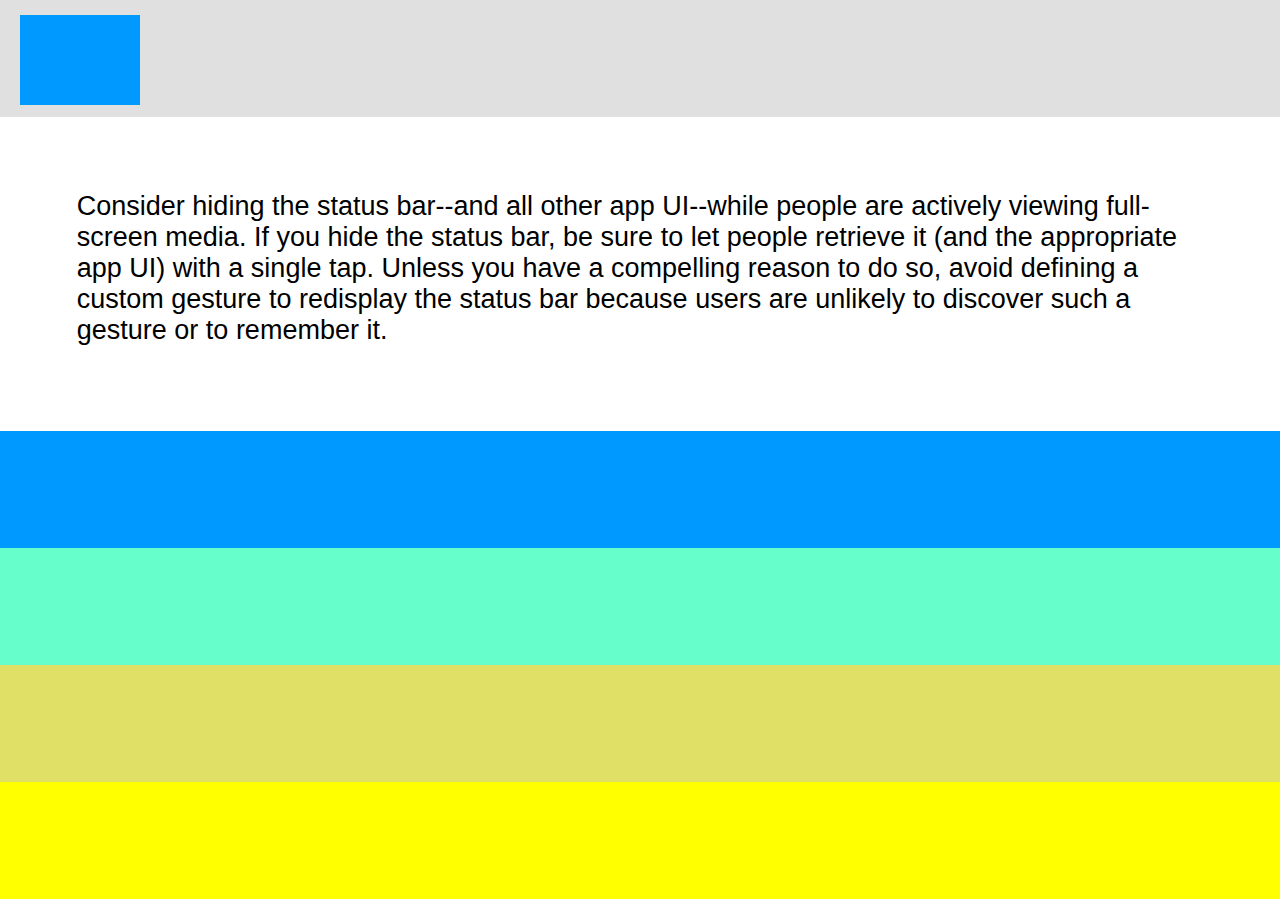
<file: third/index.html>
<!DOCTYPE html>
<html>
    <head>
        <link rel="stylesheet" type="text/css" href="style.css">
        <title>Third</title>
    </head>

    <body>

        <div class="row one"><div class="box"></div> </div>
        <div class="row two"><p>Consider hiding the status bar--and all other app UI--while people are actively viewing full-screen media.  If you hide the status bar, be sure to let people retrieve it (and the appropriate app UI) with a single tap.  Unless you have a compelling reason to do so, avoid defining a custom gesture to redisplay the status bar because users are unlikely to discover such a gesture or to remember it.</p></div>
        <div class="row three"></div>
        <div class="row four"></div>
        <div class="row five"></div>
        <div class="row six"></div>
          
                   
    </body>
</html>
</file>
<file: third/style.css>
html, body {
	height: 100%;
	width: 100%;
	margin: 0;
	font-size: 100%;
}

.row {
	width: 100%;
	height:13%;
	min-height: 100px;
}

.one {
	background: #e0e0e0;
	
}

.two {
	height: 35.2%;
	min-height: 200px;
}

.two p{
	padding: 6%;
	font-family: arial;
	font-size: 3vmin;
	margin-top: -3px;
}

.three {
	background: #0099ff;
}

.four {
	background: #66ffcc;
}

.five {
	background: #e0e066;
}

.six {
	background: #ffff00;
}

.box {
	background: #0099ff;
	position: absolute;
	width: 120px;
	height: 10%;
	margin-top: 15px;
	margin-left: 20px;
	min-height: 75px;
}
</file>
